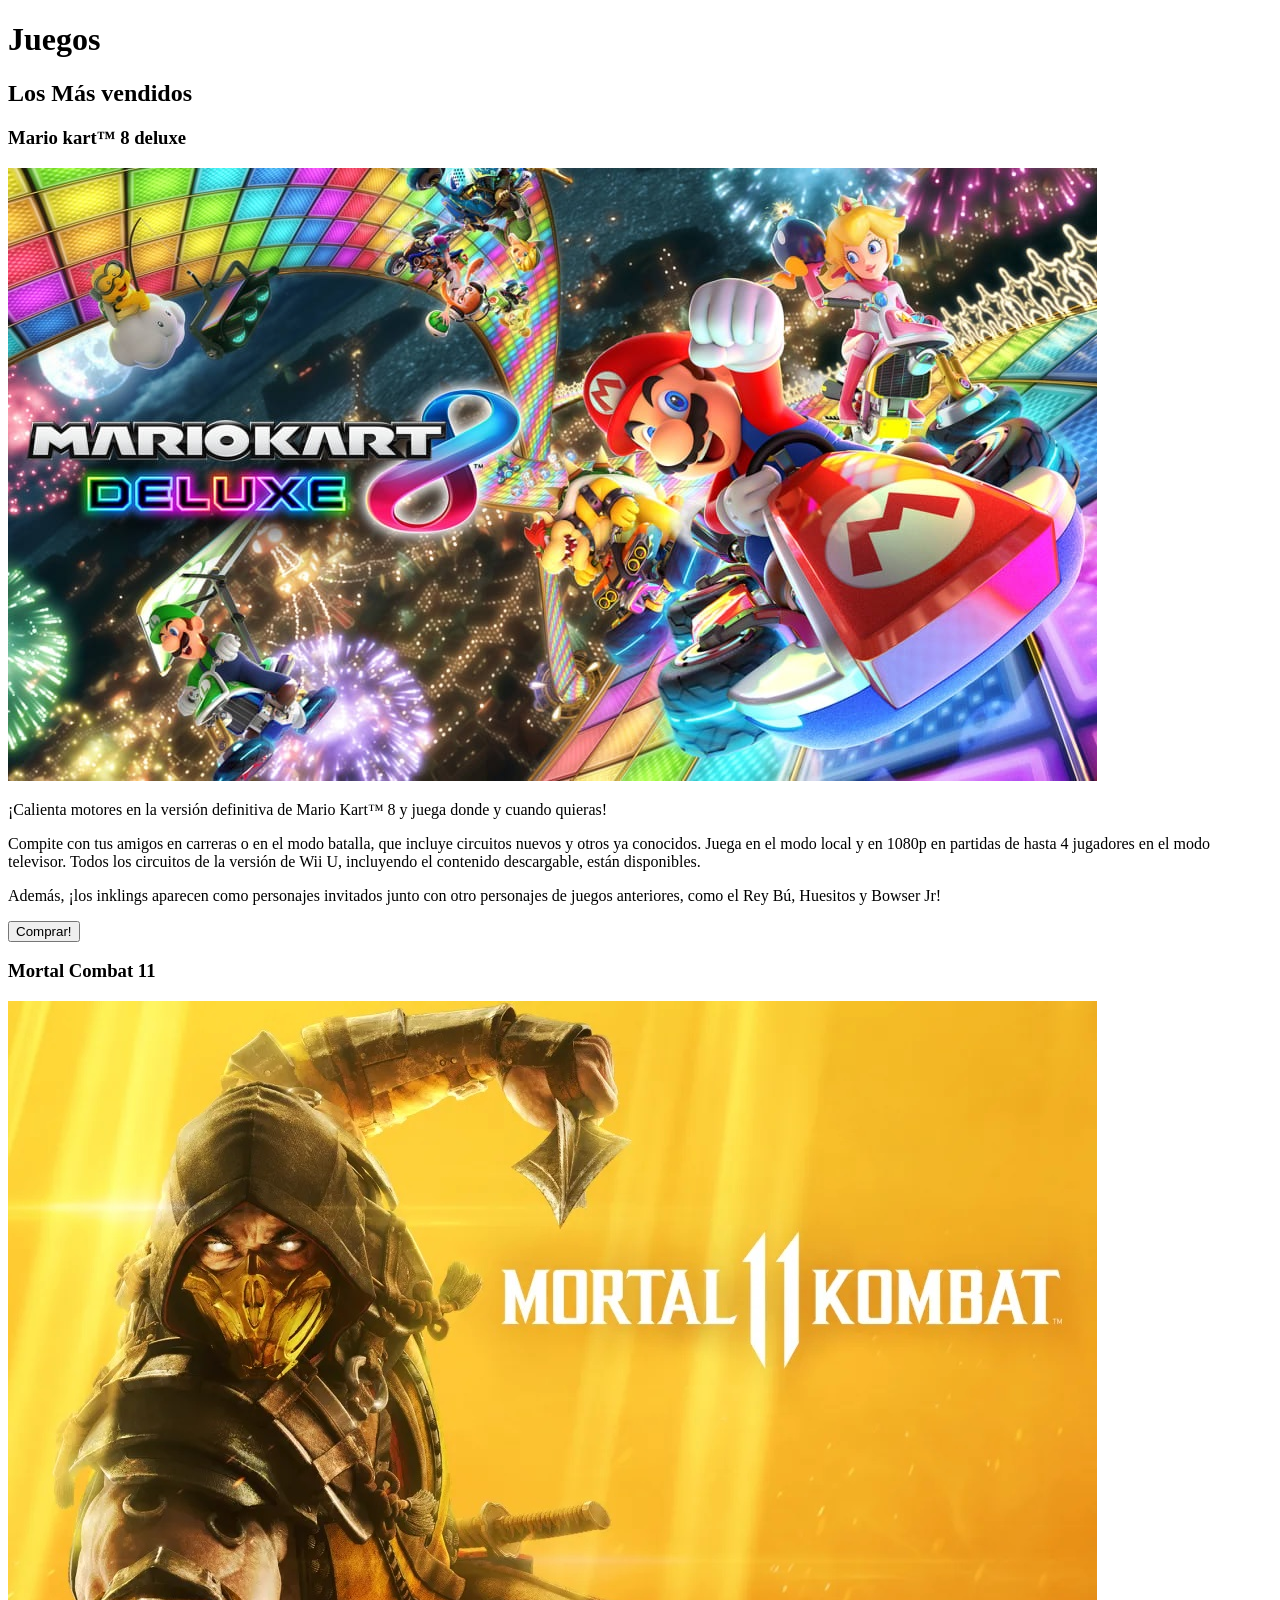
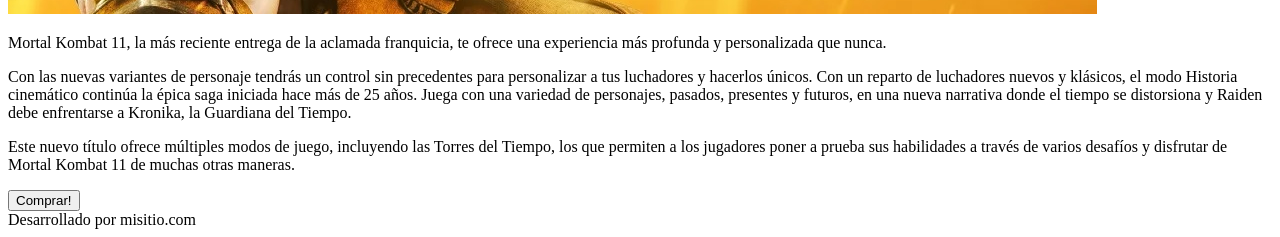
<file: index.html>
<!DOCTYPE html>
<html lang="es">

<head>
  <meta charset="UTF-8" />
  <meta name="viewport" content="width=device-width, initial-scale=1.0" />
  <link rel="preconnect" href="https://fonts.googleapis.com">
  <link rel="preconnect" href="https://fonts.gstatic.com" crossorigin>
  <link
    href="https://fonts.googleapis.com/css2?family=Roboto:ital,wght@0,100;0,300;0,400;0,500;0,700;0,900;1,100;1,300;1,400;1,500;1,700;1,900&display=swap"
    rel="stylesheet">
  <title>Gianfranco Malacalza - Juegos</title>
</head>

<body>

  <h1>Juegos</h1>

  <div class="borde-fondo">
    <h2>Los Más vendidos</h2>
    <div class="borde1">
      <h3 class="mk-titulo">Mario kart™ 8 deluxe</h3>

      <img src="public/imgs/mario-kart-8-deluxe.jpg" alt="Videojuego mario-kart-8-deluxe">
      <p>¡Calienta motores en la versión definitiva de Mario Kart™ 8 y juega donde y cuando quieras!</p>

      <p>Compite con tus amigos en carreras o en el modo batalla, que incluye circuitos nuevos y otros ya conocidos.
        Juega en el modo local y en 1080p en partidas de hasta 4 jugadores en el modo televisor.
        Todos los circuitos de la versión de Wii U, incluyendo el contenido descargable, están disponibles.</p>

      <p>Además, ¡los inklings aparecen como personajes invitados junto con otro personajes de juegos anteriores,
        como el Rey Bú, Huesitos y Bowser Jr!</p>

      <a href="mariokart.html" target="_blank">
        <button class="boton">
          <span>Comprar!</span>
        </button>
      </a>
    </div>

    <div class="borde2">
      <h3 class="mk-titulo">Mortal Combat 11</h3>
      <img src="public/imgs/mortal-kombat-11.jpg" alt="Mortal combat 11">
      <p>Mortal Kombat 11, la más reciente entrega de la aclamada franquicia,
        te ofrece una experiencia más profunda y personalizada que nunca.</p>
      <p>Con las nuevas variantes de personaje tendrás un control sin precedentes
        para personalizar a tus luchadores y hacerlos únicos.
        Con un reparto de luchadores nuevos y klásicos, el modo Historia cinemático
        continúa la épica saga iniciada hace más de 25 años.
        Juega con una variedad de personajes, pasados, presentes y futuros,
        en una nueva narrativa donde el tiempo se distorsiona y Raiden debe
        enfrentarse a Kronika, la Guardiana del Tiempo.
      </p>
      <p>Este nuevo título ofrece múltiples modos de juego, incluyendo las Torres del Tiempo,
        los que permiten a los jugadores poner a prueba sus habilidades a través de varios
        desafíos y disfrutar de Mortal Kombat 11 de muchas otras maneras.</p>

        <a href="mortalkombat.html" target="_blank">
          <button class="boton">
            <span>Comprar!</span>
          </button>
        </a>
    </div>
  </div>

  <footer class="pie">Desarrollado por misitio.com</footer>





  <script type="module" src="/main.js"></script>
</body>

</html>
</file>
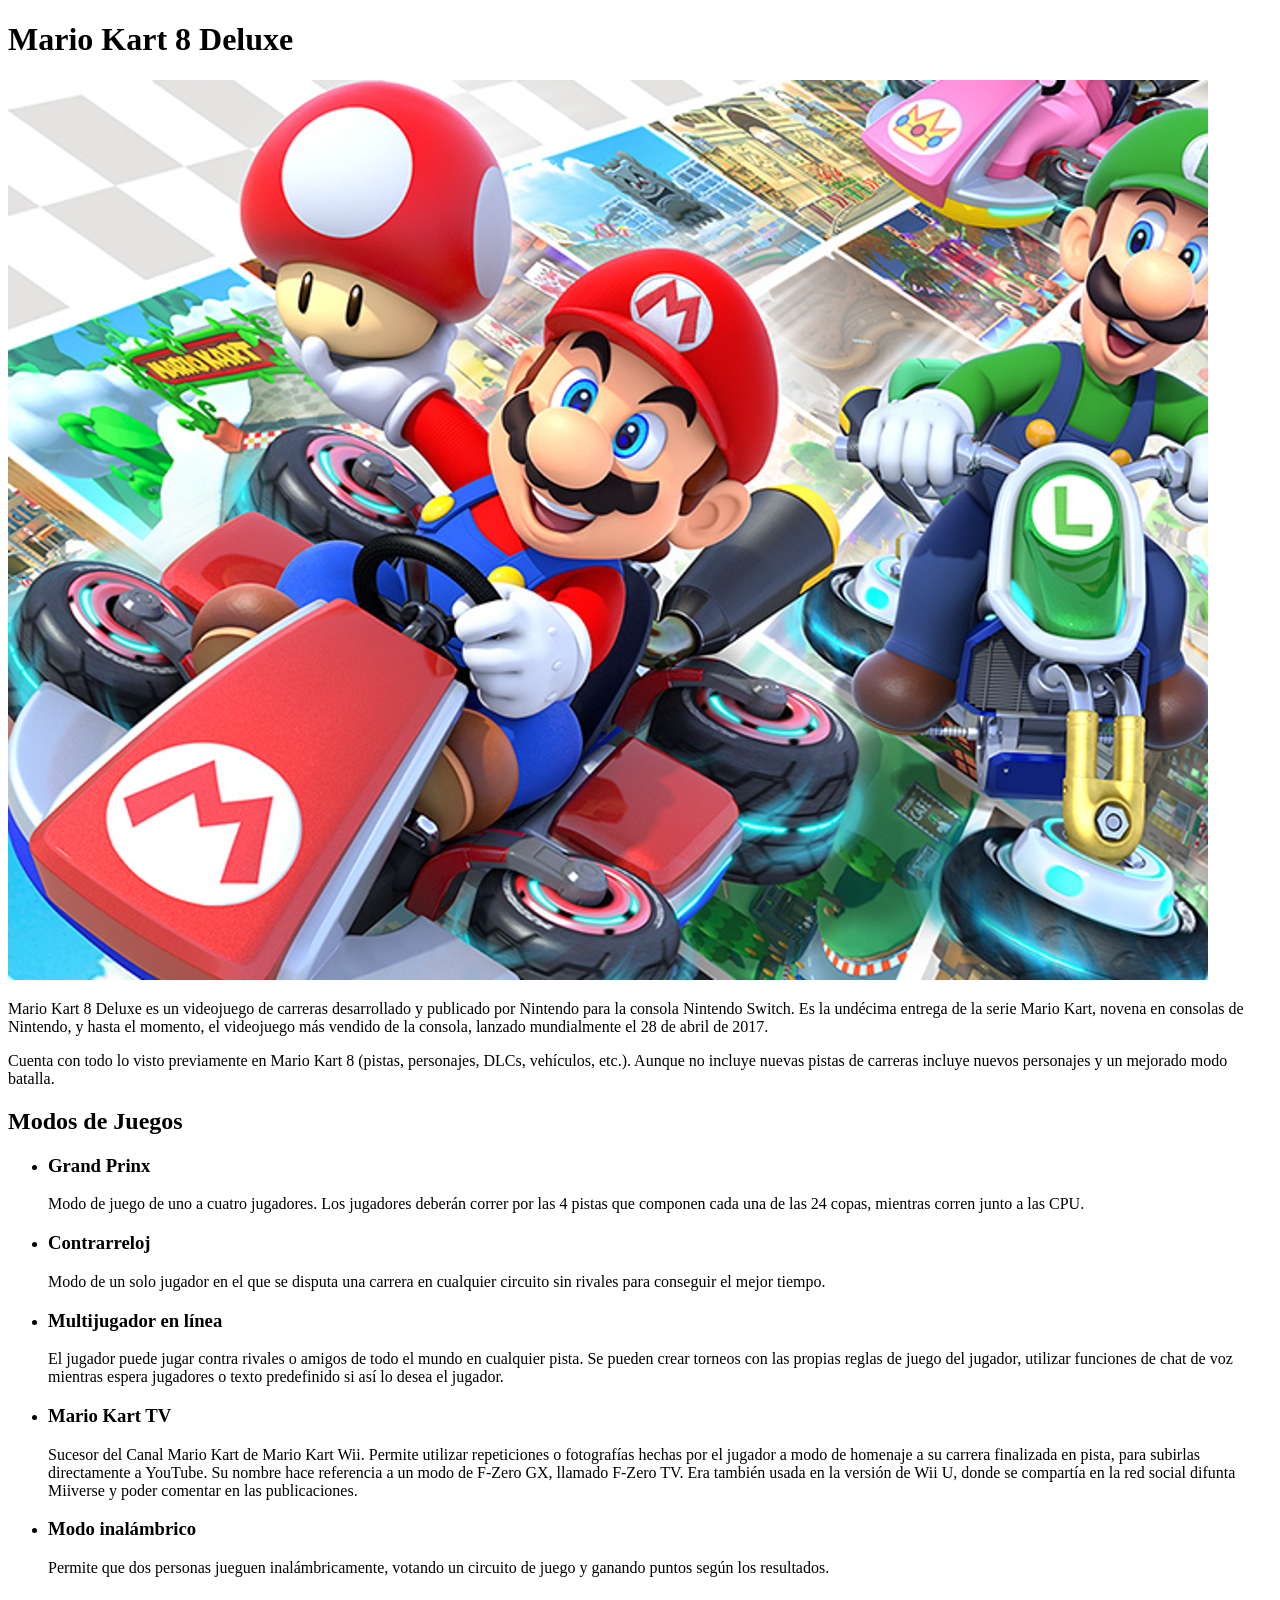
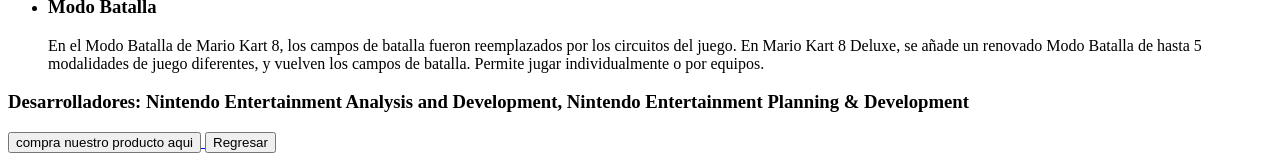
<file: mariokart.html>
<!DOCTYPE html>
<html lang="es">

<head>
    <meta charset="UTF-8">
    <meta name="viewport" content="width=device-width, initial-scale=1.0">
    <title>Mario kart</title>
</head>

<body>
    <h1>Mario Kart 8 Deluxe</h1>

    <div class="borde-fondo">
        <div class="borde1">
            <img src="public/imgs/mario-kart-8-deluxe-2.webp" alt="video juego Mario kart 8 deluxe">
            <p>Mario Kart 8 Deluxe es un videojuego de carreras desarrollado y publicado por Nintendo para la consola
                Nintendo Switch. Es la undécima entrega de la serie Mario Kart, novena en consolas de Nintendo, y hasta
                el momento, el videojuego más vendido de la consola, lanzado mundialmente el 28 de abril de 2017.</p>

            <p>Cuenta con todo lo visto previamente en Mario Kart 8 (pistas, personajes, DLCs, vehículos, etc.). Aunque
                no incluye nuevas pistas de carreras incluye nuevos personajes y un mejorado modo batalla.</p>
        </div>

        <h2>Modos de Juegos</h2>
        <ul>
            <li>
                <h3 class="modo-de-juego">Grand Prinx</h3>

                <p class="modo-de-juego">Modo de juego de uno a cuatro jugadores. Los jugadores deberán correr por las 4
                    pistas que componen cada una de las 24 copas, mientras corren junto a las CPU.</p>
            </li>

            <li>
                <h3 class="modo-de-juego">Contrarreloj</h3>

                <p class="modo-de-juego">Modo de un solo jugador en el que se disputa una carrera en cualquier circuito sin rivales para conseguir el mejor tiempo.</p>
            </li>

            <li>
                <h3 class="modo-de-juego">Multijugador en línea</h3>

                <p class="modo-de-juego">El jugador puede jugar contra rivales o amigos de todo el mundo en cualquier pista. Se pueden crear torneos con las propias reglas de juego del jugador, utilizar funciones de chat de voz mientras espera jugadores o texto predefinido si así lo desea el jugador.</p>
            </li>

            <li>
                <h3 class="modo-de-juego">Mario Kart TV</h3>

                <p class="modo-de-juego">Sucesor del Canal Mario Kart de Mario Kart Wii. Permite utilizar repeticiones o fotografías hechas por el jugador a modo de homenaje a su carrera finalizada en pista, para subirlas directamente a YouTube. Su nombre hace referencia a un modo de F-Zero GX, llamado F-Zero TV. Era también usada en la versión de Wii U, donde se compartía en la red social difunta Miiverse y poder comentar en las publicaciones.</p>
            </li>

            <li>
                <h3 class="modo-de-juego">Modo inalámbrico</h3>
                <p class="modo-de-juego">Permite que dos personas jueguen inalámbricamente, votando un circuito de juego y ganando puntos según los resultados.</p>
            </li>

            <li>
                <h3 class="modo-de-juego">Modo Batalla</h3>

                <p class="modo-de-juego">En el Modo Batalla de Mario Kart 8, los campos de batalla fueron reemplazados por los circuitos del juego. En Mario Kart 8 Deluxe, se añade un renovado Modo Batalla de hasta 5 modalidades de juego diferentes, y vuelven los campos de batalla. Permite jugar individualmente o por equipos.</p>
            </li>
        </ul>

        <h3 class="modo-de-juego">Desarrolladores: Nintendo Entertainment Analysis and Development, Nintendo Entertainment Planning & Development</h3>

            <a target="_blank" href="https://www.nintendo.com/es-ar/store/products/mario-kart-8-deluxe-switch/">
                <button class="link-compra">
                    <span>compra nuestro producto aqui</span>
                </button>
            </a>

            <a href="index.html">
                <button class="boton">
                    <span>Regresar</span>
                </button>
            </a>
    </div>






    <script type="module" src="/main.js"></script>
</body>

</html>
</file>
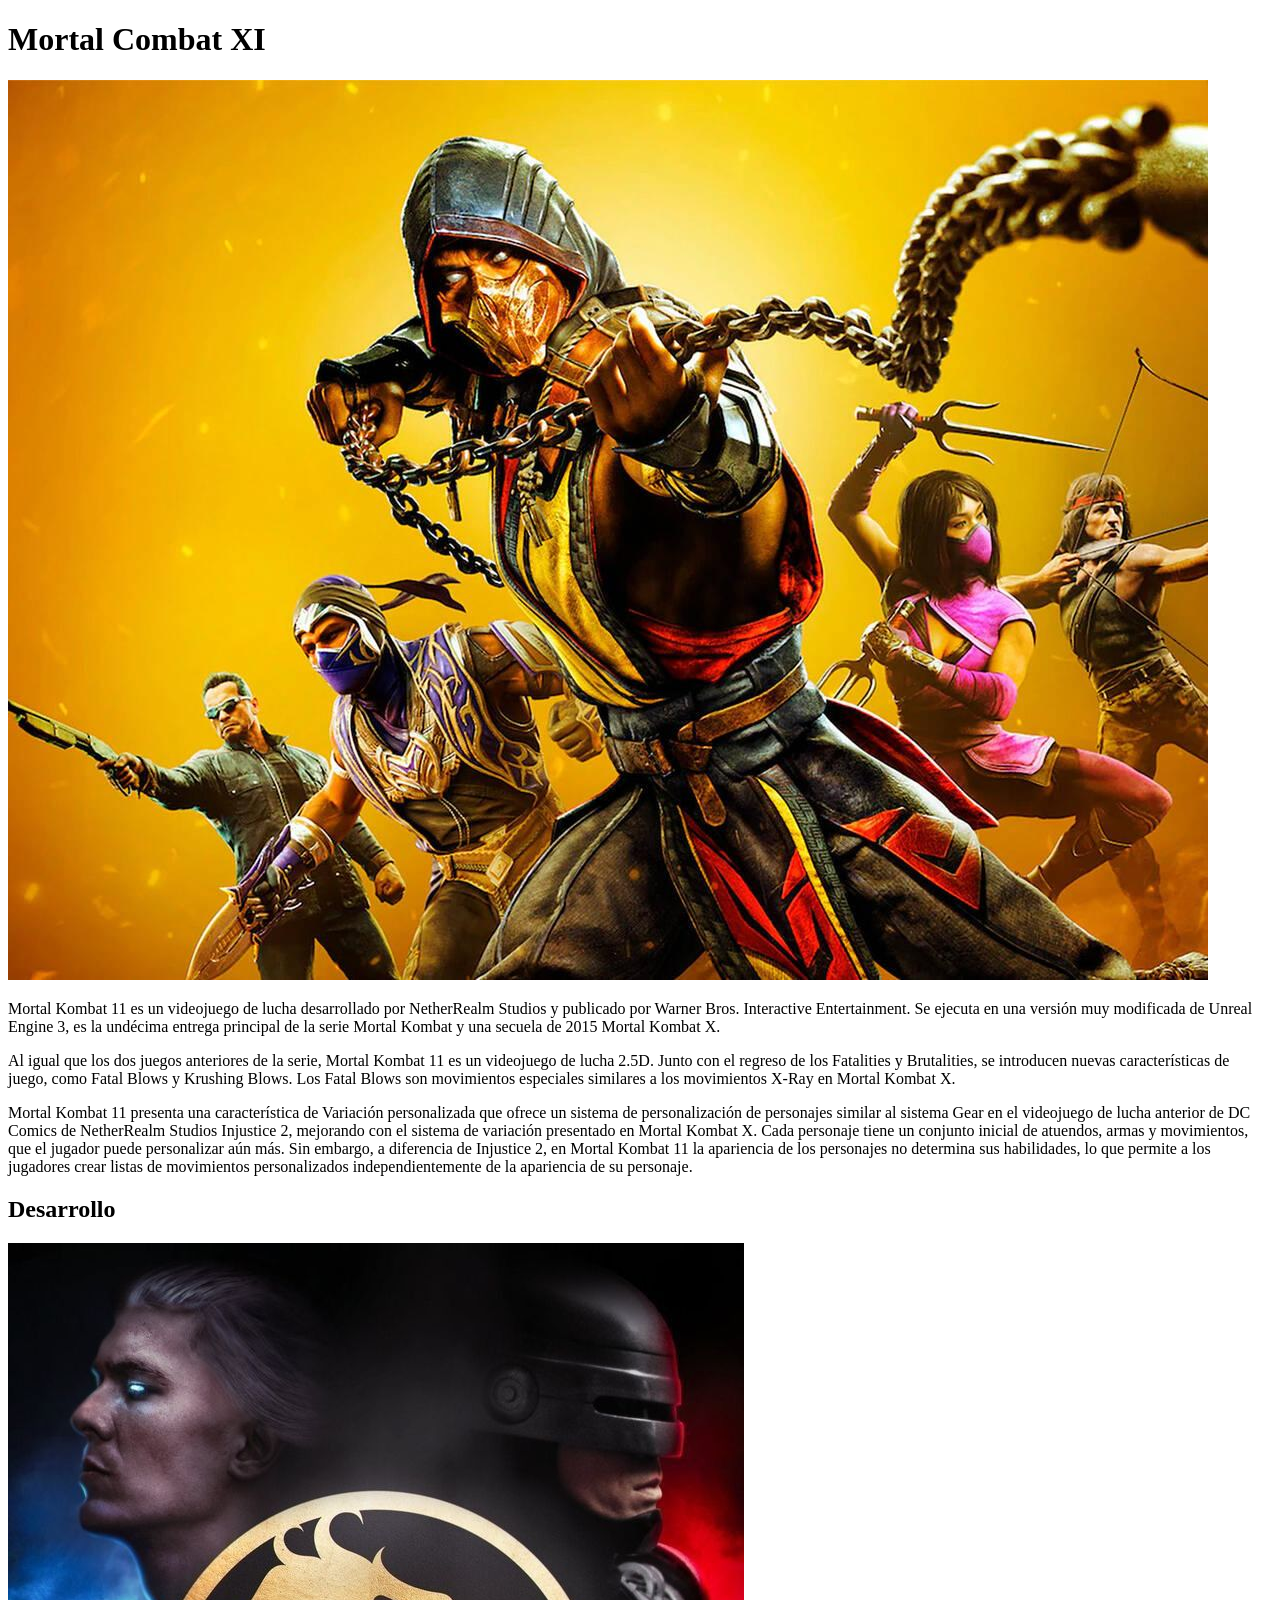
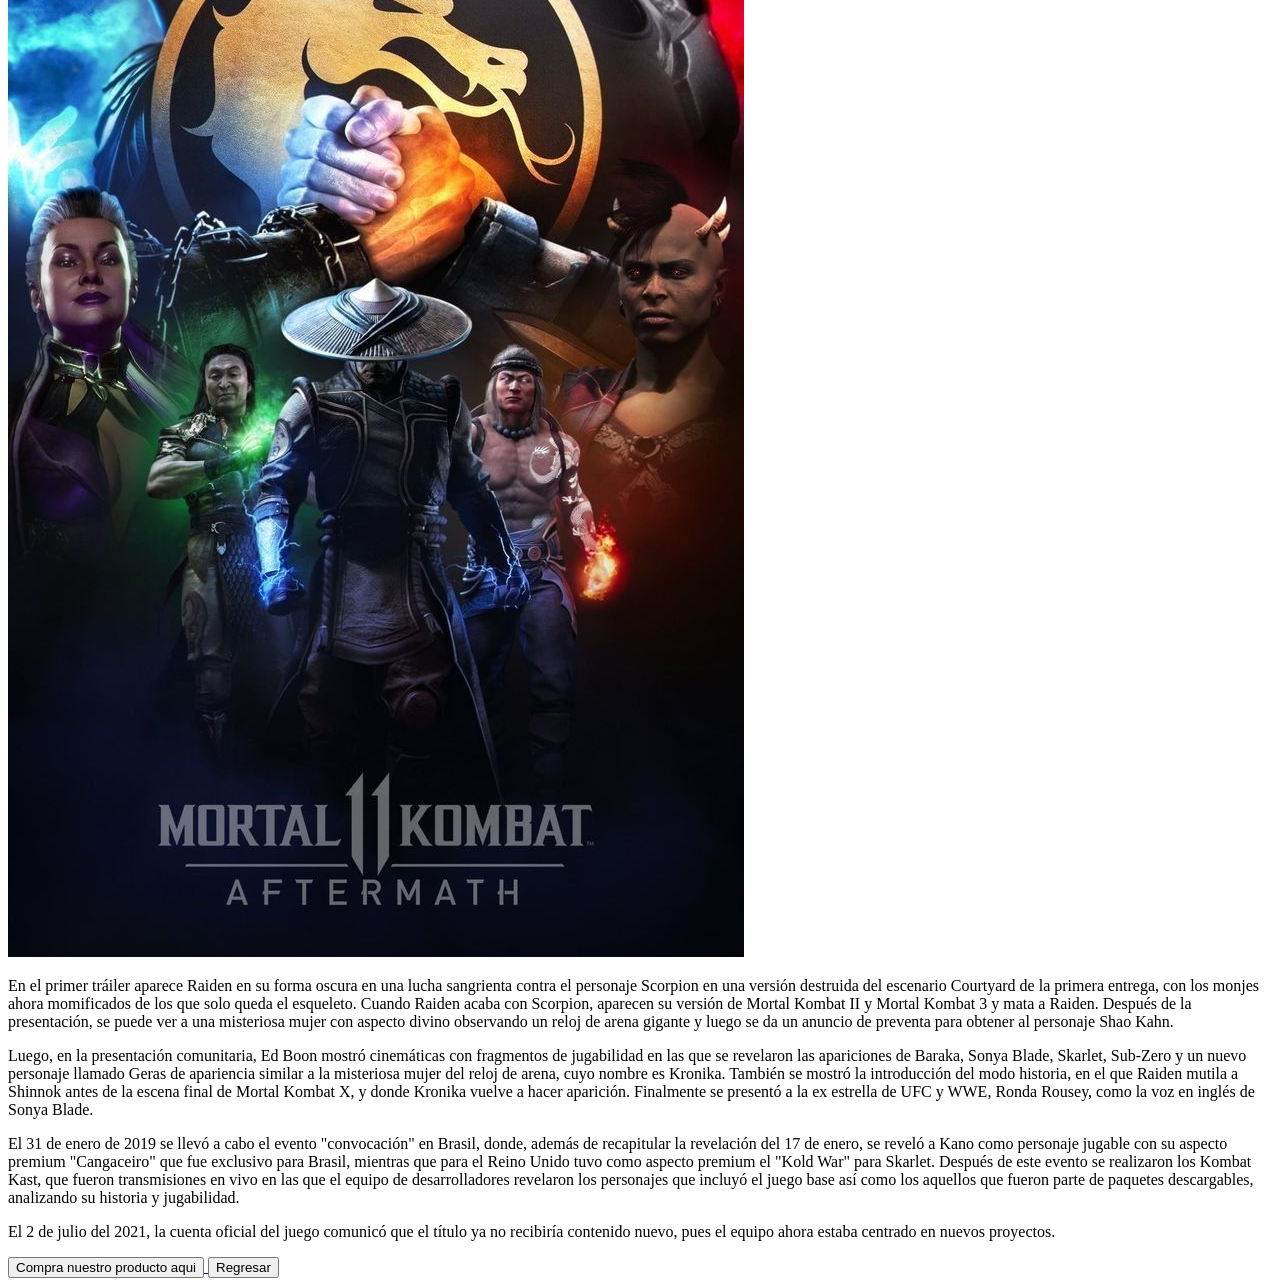
<file: mortalkombat.html>
<!DOCTYPE html>
<html lang="es">

<head>
    <meta charset="UTF-8">
    <meta name="viewport" content="width=device-width, initial-scale=1.0">
    <title>Mortal Kombat</title>
</head>

<body>
    <h1>Mortal Combat XI</h1>

    <div class="borde-fondo">

        <div class="borde1">
            <img src="public/imgs/mortal-combat-11-2.jpg" alt="Video juego mortal combat 11">

            <p>Mortal Kombat 11 es un videojuego de lucha desarrollado por NetherRealm Studios y publicado por Warner
                Bros. Interactive Entertainment. Se ejecuta en una versión muy modificada de Unreal Engine 3, es la
                undécima entrega principal de la serie Mortal Kombat y una secuela de 2015 Mortal Kombat X.</p>

            <p>Al igual que los dos juegos anteriores de la serie, Mortal Kombat 11 es un videojuego de lucha 2.5D.
                Junto con el regreso de los Fatalities y Brutalities, se introducen nuevas características de juego,
                como Fatal Blows y Krushing Blows. Los Fatal Blows son movimientos especiales similares a los
                movimientos X-Ray en Mortal Kombat X.</p>

            <p>Mortal Kombat 11 presenta una característica de Variación personalizada que ofrece un sistema de
                personalización de personajes similar al sistema Gear en el videojuego de lucha anterior de DC Comics de
                NetherRealm Studios Injustice 2, mejorando con el sistema de variación presentado en Mortal Kombat X.
                Cada personaje tiene un conjunto inicial de atuendos, armas y movimientos, que el jugador puede
                personalizar aún más. Sin embargo, a diferencia de Injustice 2, en Mortal Kombat 11 la apariencia de los
                personajes no determina sus habilidades, lo que permite a los jugadores crear listas de movimientos
                personalizados independientemente de la apariencia de su personaje.</p>

        </div>

        <h2>Desarrollo</h2>

        <img class="float" src="public/imgs/mortal-combat-11-3.jpg" alt="Personajes del juego mortal combat 11">

        <p class="modo-de-juego">En el primer tráiler aparece Raiden en su forma oscura en una lucha sangrienta
            contra el personaje Scorpion en una versión destruida del escenario Courtyard de la primera entrega, con
            los monjes ahora momificados de los que solo queda el esqueleto. Cuando Raiden acaba con Scorpion,
            aparecen su versión de Mortal Kombat II y Mortal Kombat 3 y mata a Raiden. Después de la presentación,
            se puede ver a una misteriosa mujer con aspecto divino observando un reloj de arena gigante y luego se
            da un anuncio de preventa para obtener al personaje Shao Kahn.</p>

        <p class="modo-de-juego">Luego, en la presentación comunitaria, Ed Boon mostró cinemáticas con fragmentos de
            jugabilidad en las que se revelaron las apariciones de Baraka, Sonya Blade, Skarlet, Sub-Zero y un nuevo
            personaje llamado Geras de apariencia similar a la misteriosa mujer del reloj de arena, cuyo nombre es
            Kronika. También se mostró la introducción del modo historia, en el que Raiden mutila a Shinnok antes de
            la escena final de Mortal Kombat X, y donde Kronika vuelve a hacer aparición. Finalmente se presentó a
            la ex estrella de UFC y WWE, Ronda Rousey, como la voz en inglés de Sonya Blade.</p>

        <p class="modo-de-juego">El 31 de enero de 2019 se llevó a cabo el evento "convocación" en Brasil, donde,
            además de recapitular la revelación del 17 de enero, se reveló a Kano como personaje jugable con su
            aspecto premium "Cangaceiro" que fue exclusivo para Brasil, mientras que para el Reino Unido tuvo como
            aspecto premium el "Kold War" para Skarlet. Después de este evento se realizaron los Kombat Kast, que
            fueron transmisiones en vivo en las que el equipo de desarrolladores revelaron los personajes que
            incluyó el juego base así como los aquellos que fueron parte de paquetes descargables, analizando su
            historia y jugabilidad.</p>

        <p class="modo-de-juego">El 2 de julio del 2021, la cuenta oficial del juego comunicó que el título ya no
            recibiría contenido nuevo, pues el equipo ahora estaba centrado en nuevos proyectos.</p>

        <a href="https://www.nintendo.com/es-ar/store/products/mortal-kombat-11-switch/">
            <button class="link-compra">
                <span>Compra nuestro producto aqui</span>
            </button>
        </a>
        <a href="index.html">
            <button class="boton">
                <span>Regresar</span>
            </button>
        </a>
    </div>





    <script type="module" src="/main.js"></script>
</body>

</html>
</file>
